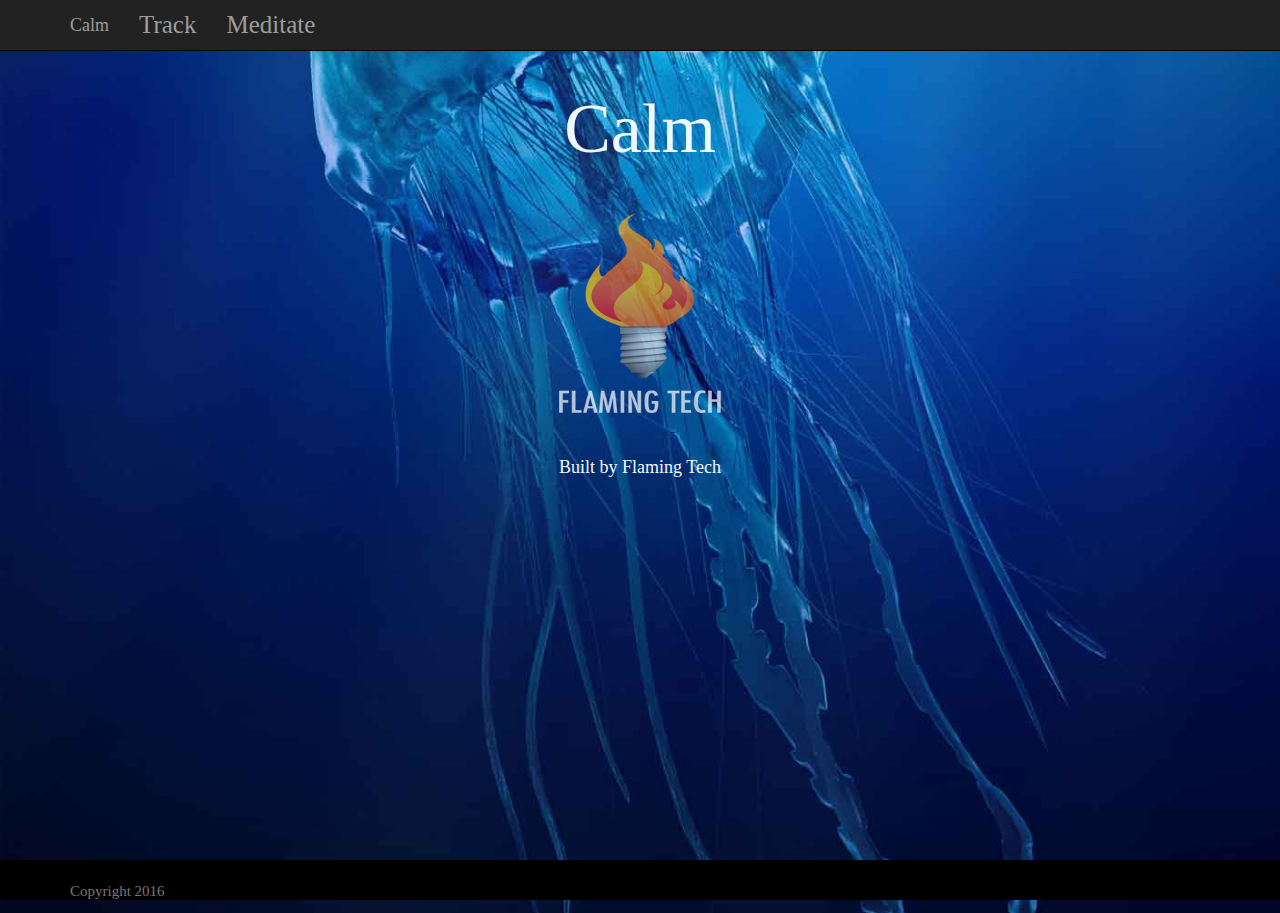
<file: calmapp/index.html>
<!DOCTYPE html>
<html lang="en">

<head>

    <meta charset="utf-8">
    <meta http-equiv="X-UA-Compatible" content="IE=edge">
    <meta name="viewport" content="width=device-width, initial-scale=1">
    <meta name="description" content="">
    <meta name="author" content="">

    <title>Calm App</title>

    <!-- Bootstrap Core CSS -->
    <link href="css/bootstrap.min.css" rel="stylesheet">
    <link href="custom.css" rel="stylesheet">
</head>

<body>

    <!-- Navigation -->
    <nav class="navbar navbar-inverse navbar-fixed-top" role="navigation">
        <div class="container">
            <!-- Brand and toggle get grouped for better mobile display -->
            <div class="navbar-header">
                <button type="button" class="navbar-toggle" data-toggle="collapse" data-target="#bs-example-navbar-collapse-1">
                    <span class="sr-only">Toggle navigation</span>
                    <span class="icon-bar"></span>
                    <span class="icon-bar"></span>
                    <span class="icon-bar"></span>
                </button>
                <a class="navbar-brand" href="index.html">Calm</a>
            </div>
            <!-- Collect the nav links, forms, and other content for toggling -->
            <div class="collapse navbar-collapse" id="bs-example-navbar-collapse-1">
                <ul class="nav navbar-nav">
                    <li>
                        <a href="track.html">Track</a>
                    </li>
                    <li> <a href="med.html">Meditate</a>
                    </li>
                    
                </ul>
            </div>
            <!-- /.navbar-collapse -->
        </div>
        <!-- /.container -->
    </nav>

    <!-- Page Content -->
    <div class="container">

        <div class="row">
            <div class="col-lg-12 text-center">
             <h2>Calm</h2>
                <br><img src="images/logo.png" height="200" alt="flaming-tech">
                <br><br><h4>Built by Flaming Tech</h4>
                
                </div>
            </div>
         </div>
    
    <footer>
      <div class="container">
        <br><p class="text-muted">Copyright 2016</p>
      </div>
    </footer>
        
        

    <!-- /.container -->

    <!-- jQuery Version 1.11.1 -->
    <script src="js/jquery.js"></script>

    <!-- Bootstrap Core JavaScript -->
    <script src="js/bootstrap.min.js"></script>

</body>

</html>
</file>
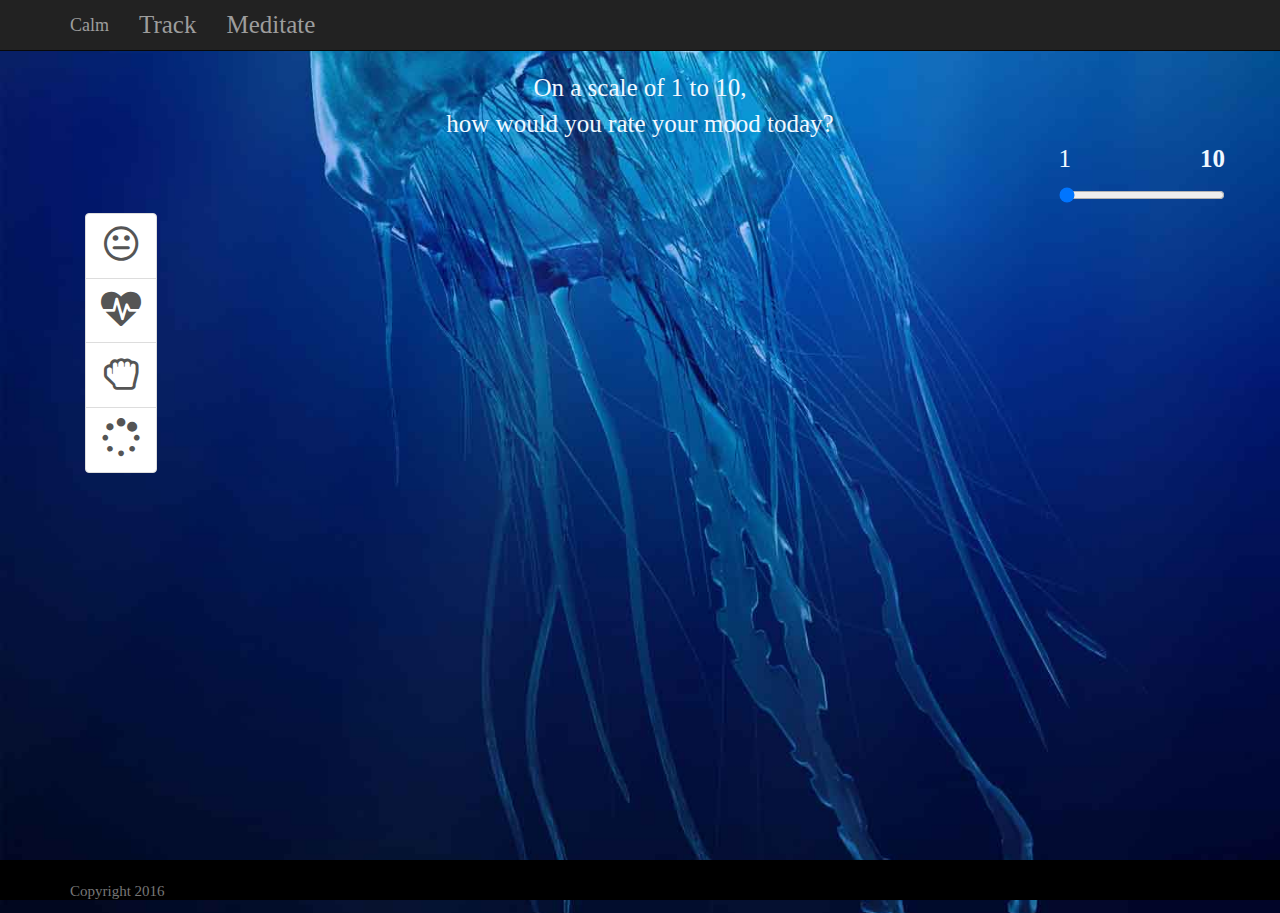
<file: calmapp/mood.html>
<!DOCTYPE html>
<html lang="en">

<head>

    <meta charset="utf-8">
    <meta http-equiv="X-UA-Compatible" content="IE=edge">
    <meta name="viewport" content="width=device-width, initial-scale=1">
    <meta name="description" content="">
    <meta name="author" content="">

    <title>Mood</title>

    <!-- Bootstrap Core CSS -->
    <link href="css/bootstrap.min.css" rel="stylesheet">
     <link rel="stylesheet" href="http://cdnjs.cloudflare.com/ajax/libs/font-awesome/4.6.3/css/font-awesome.min.css">
    <link href="custom.css" rel="stylesheet">
</head>

<body>
    
    <!-- Navigation -->
    <nav class="navbar navbar-inverse navbar-fixed-top" role="navigation">
        <div class="container">
            <!-- Brand and toggle get grouped for better mobile display -->
            <div class="navbar-header">
                <button type="button" class="navbar-toggle" data-toggle="collapse" data-target="#bs-example-navbar-collapse-1">
                    <span class="sr-only">Toggle navigation</span>
                    <span class="icon-bar"></span>
                    <span class="icon-bar"></span>
                    <span class="icon-bar"></span>
                </button>
                <a class="navbar-brand" href="index.html">Calm</a>
            </div>
            <!-- Collect the nav links, forms, and other content for toggling -->
            <div class="collapse navbar-collapse" id="bs-example-navbar-collapse-1">
                <ul class="nav navbar-nav">
                    <li>
                        <a href="track.html">Track</a>
                    </li>
                    <li> <a href="med.html">Meditate</a>
                    </li>
            
                </ul>
            </div>
            <!-- /.navbar-collapse -->
        </div>
        <!-- /.container -->
    </nav>

    <!-- Page Content -->
    <div class="container">
          <div class="row">
            <div class="col-lg-12 text-center">
                <p2>On a scale of 1 to 10,<br> how would you rate your mood today?</p2>
                 <div class="container">
        <div class="row">
            <div class="col-sm-3 text-center">
                <br>
                <br>
                <div class="list-group">
                    <a href="mood.html" class="list-group-item"><i class="fa fa-meh-o" style="font-size:40px;"></i></a>
                    <a href="heart.html" class="list-group-item"><i class="fa fa-heartbeat" style="font-size:40px;"></i></a>
                    <a href="tension.html" class="list-group-item"><i class="fa fa-hand-grab-o" style="font-size:40px;"></i></a>
                    <a href="breathe.html" class="list-group-item"><i class="fa fa-spinner fa-spin" style="font-size:40px;"></i></a>
                </div>
               
            </div>
            <div class="container">
            <div class="row">
            <div class="col-sm-9">
               <form>
    <div data-role="rangeslider" data-mini="true">
        <p>1</p>
        <label for="range-4a">10</label>
        <input type="range" name="range-4a" id="range-4a" min="0" max="10" value="0">
         

        
    </div>
</form> 
                </div>
            </div>
        
        </div>
    
    </div>
                </div>           
                

                
               </div>
                </div>
               </div>
    
   
    <footer>
      <div class="container">
        <br><p class="text-muted">Copyright 2016</p>
      </div>
    </footer>
        
        
        

    
    <!-- /.container -->

    <!-- jQuery Version 1.11.1 -->
    <script src="js/jquery.js"></script>

    <!-- Bootstrap Core JavaScript -->
    <script src="js/bootstrap.min.js"></script>
    
</body>

</html>
</file>
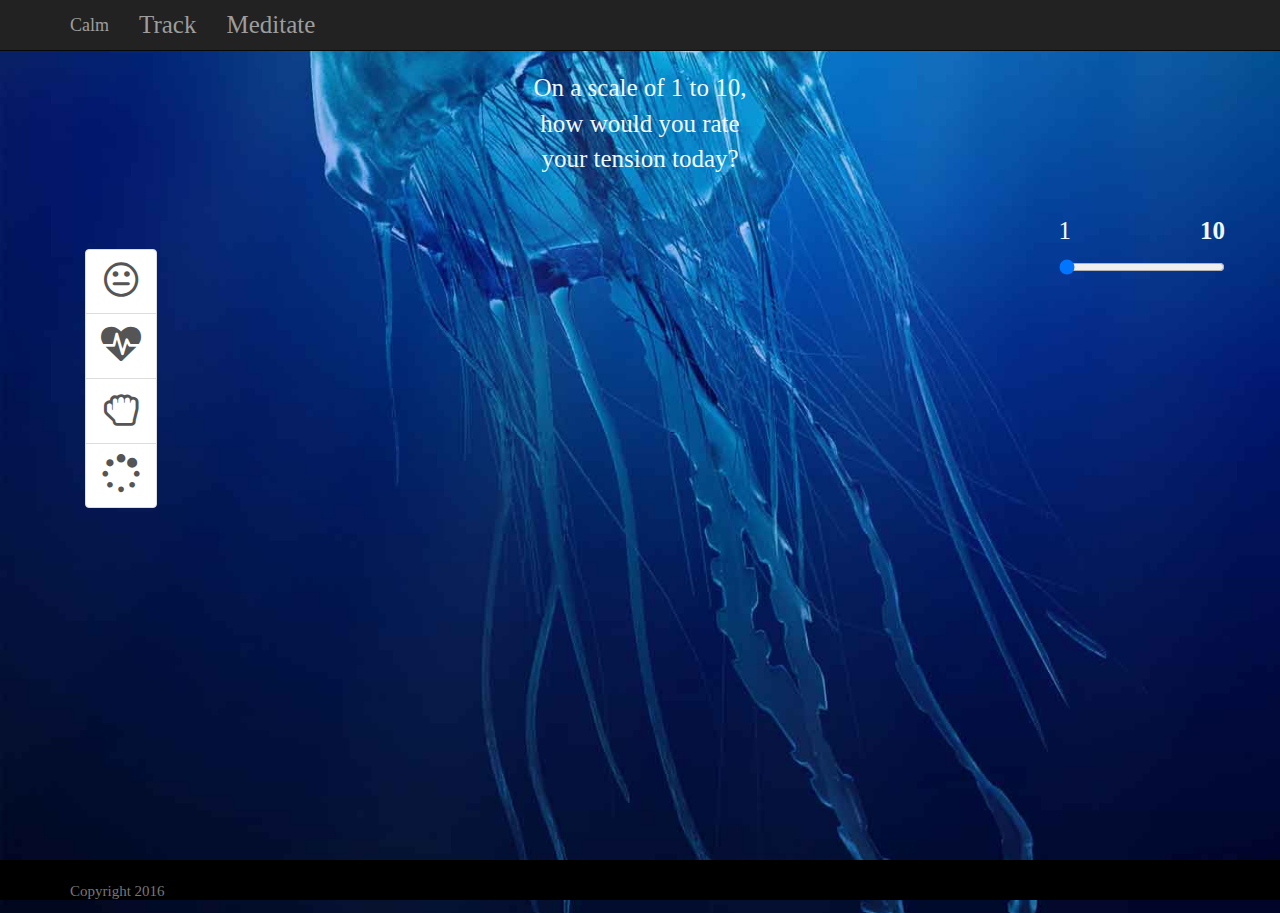
<file: calmapp/tension.html>
<!DOCTYPE html>
<html lang="en">

<head>

    <meta charset="utf-8">
    <meta http-equiv="X-UA-Compatible" content="IE=edge">
    <meta name="viewport" content="width=device-width, initial-scale=1">
    <meta name="description" content="">
    <meta name="author" content="">

    <title>Tension</title>

    <!-- Bootstrap Core CSS -->
    <link href="css/bootstrap.min.css" rel="stylesheet">
    <link rel="stylesheet" href="http://cdnjs.cloudflare.com/ajax/libs/font-awesome/4.6.3/css/font-awesome.min.css">
    <link href="custom.css" rel="stylesheet">
</head>

<body>
    
    <!-- Navigation -->
    <nav class="navbar navbar-inverse navbar-fixed-top" role="navigation">
        <div class="container">
            <!-- Brand and toggle get grouped for better mobile display -->
            <div class="navbar-header">
                <button type="button" class="navbar-toggle" data-toggle="collapse" data-target="#bs-example-navbar-collapse-1">
                    <span class="sr-only">Toggle navigation</span>
                    <span class="icon-bar"></span>
                    <span class="icon-bar"></span>
                    <span class="icon-bar"></span>
                </button>
                <a class="navbar-brand" href="index.html">Calm</a>
            </div>
            <!-- Collect the nav links, forms, and other content for toggling -->
            <div class="collapse navbar-collapse" id="bs-example-navbar-collapse-1">
                <ul class="nav navbar-nav">
                    <li>
                        <a href="track.html">Track</a>
                    </li>
                    <li> <a href="med.html">Meditate</a>
                    </li>
                    
                </ul>
            </div>
            <!-- /.navbar-collapse -->
        </div>
        <!-- /.container -->
    </nav>

    <!-- Page Content -->
    <div class="container">
          <div class="row">
            <div class="col-lg-12 text-center">
                <p2>On a scale of 1 to 10,<br> how would you rate<br> your tension today?</p2>  
                <br><br>
 <div class="container">
        <div class="row">
            <div class="col-sm-3 text-center">
                <br>
                <div class="list-group">
                    <a href="mood.html" class="list-group-item"><i class="fa fa-meh-o" style="font-size:40px;"></i></a>
                    <a href="heart.html" class="list-group-item"><i class="fa fa-heartbeat" style="font-size:40px;"></i></a>
                    <a href="tension.html" class="list-group-item"><i class="fa fa-hand-grab-o" style="font-size:40px;"></i></a>
                    <a href="breathe.html" class="list-group-item"><i class="fa fa-spinner fa-spin" style="font-size:40px;"></i></a>
                </div>
               
            </div>
            <div class="container">
            <div class="row">
            <div class="col-sm-9">
               <form>
    <div data-role="rangeslider" data-mini="true">
        <p>1</p>
        <label for="range-4a">10</label>
        <input type="range" name="range-4a" id="range-4a" min="0" max="10" value="0">
         

        
    </div>
</form> 
                </div>
            </div>
        
        </div>
    
    </div>
     </div>
              </div>
        </div>
    </div>
        
            
                
             
    
   
    <footer>
      <div class="container">
        <br><p class="text-muted">Copyright 2016</p>
      </div>
    </footer>
        
               
    
    <!-- /.container -->

    <!-- jQuery Version 1.11.1 -->
    <script src="js/jquery.js"></script>

    <!-- Bootstrap Core JavaScript -->
    <script src="js/bootstrap.min.js"></script>
    
</body>

</html>
</file>
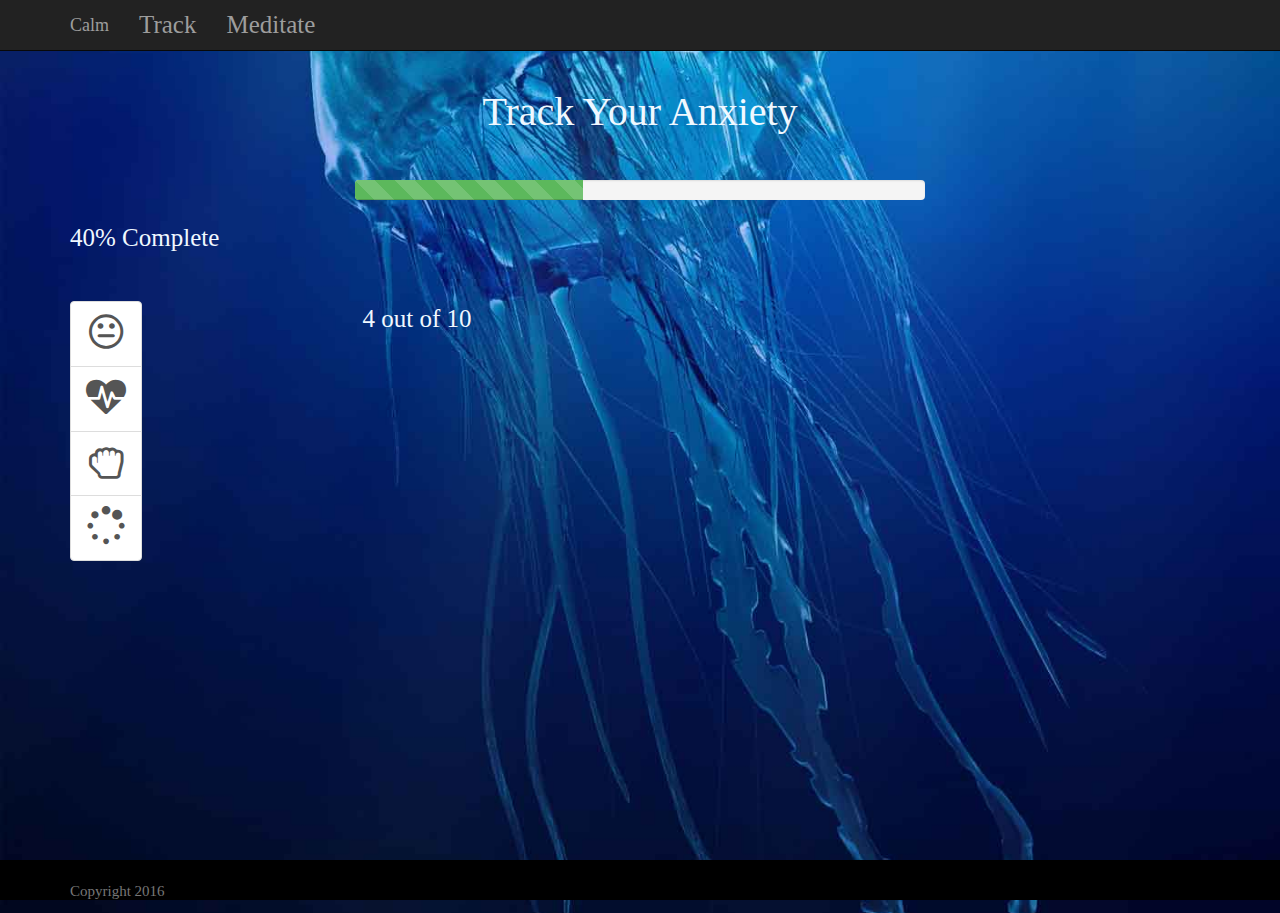
<file: calmapp/track.html>
<!DOCTYPE html>
<html lang="en">

<head>

    <meta charset="utf-8">
    <meta http-equiv="X-UA-Compatible" content="IE=edge">
    <meta name="viewport" content="width=device-width, initial-scale=1">
    <meta name="description" content="">
    <meta name="author" content="">

    <title>Track Your Anxiety</title>

    <!-- Bootstrap Core CSS -->
    <link href="css/bootstrap.min.css" rel="stylesheet">
    <link rel="stylesheet" href="http://cdnjs.cloudflare.com/ajax/libs/font-awesome/4.6.3/css/font-awesome.min.css">
    <link href="custom.css" rel="stylesheet">
</head>

<body>

    <!-- Navigation -->
    <nav class="navbar navbar-inverse navbar-fixed-top" role="navigation">
        <div class="container">
            <!-- Brand and toggle get grouped for better mobile display -->
            <div class="navbar-header">
                <button type="button" class="navbar-toggle" data-toggle="collapse" data-target="#bs-example-navbar-collapse-1">
                    <span class="sr-only">Toggle navigation</span>
                    <span class="icon-bar"></span>
                    <span class="icon-bar"></span>
                    <span class="icon-bar"></span>
                </button>
                <a class="navbar-brand" href="index.html">Calm</a>
            </div>
            <!-- Collect the nav links, forms, and other content for toggling -->
            <div class="collapse navbar-collapse" id="bs-example-navbar-collapse-1">
                <ul class="nav navbar-nav">
                    <li>
                        <a href="track.html">Track</a>
                    </li>
                    <li> <a href="med.html">Meditate</a>
                    </li>
                   
                </ul>
            </div>
            <!-- /.navbar-collapse -->
        </div>
        <!-- /.container -->
    </nav>

    <!-- Page Content -->
    <div class="container">
          <div class="row">
            <div class="col-lg-12 text-center">
                <h3>Track Your Anxiety</h3>
            <br><div class="progress">
  <div class="progress-bar progress-bar-success progress-bar-striped" role="progressbar" aria-valuenow="40" aria-valuemin="0" aria-valuemax="100" style="width: 40%">
    <span class="sr-only">40% Complete (success)</span>
  </div>
</div>
                <p>40% Complete</p>
              </div>
                </div>
            </div>
    <div class="container">
        <div class="row">
            <div class="col-sm-3 text-center">
                <br>
        
                <div class="list-group">
                    <a href="mood.html" class="list-group-item"><i class="fa fa-meh-o" style="font-size:40px;"></i></a>
                    <a href="heart.html" class="list-group-item"><i class="fa fa-heartbeat" style="font-size:40px;"></i></a>
                    <a href="tension.html" class="list-group-item"><i class="fa fa-hand-grab-o" style="font-size:40px;"></i></a>
                    <a href="breathe.html" class="list-group-item"><i class="fa fa-spinner fa-spin" style="font-size:40px;"></i></a>
                </div>
               
            
            </div>
            <div class="col-sm-9">
                <br>
            <p>4 out of 10</p>
            </div>
        
        </div>
    
    </div>
   
   
    <footer>
      <div class="container">
        <br><p class="text-muted">Copyright 2016</p>
      </div>
    </footer>
        
        
        

    
    <!-- /.container -->

    <!-- jQuery Version 1.11.1 -->
    <script src="js/jquery.js"></script>

    <!-- Bootstrap Core JavaScript -->
    <script src="js/bootstrap.min.js"></script>
    <script src="prog.js"></script>
</body>

</html>
</file>
<file: calmapp/custom.css>
@font-face {
    font-family: fantasy;
    src: url(sansation_light.woff);
}
Try it Yourself »


html {
        position: relative;
        min-height: 100%;
} 
body {
        /* Margin bottom by footer height */
        margin-bottom: 60px;
        padding-top: 70px;
        background:url(images/darkjelly.jpg) no-repeat center center fixed;
  -webkit-background-size: cover;
  -moz-background-size: cover;
  -o-background-size: cover;
  background-size: cover;
        overflow:hidden;
        font-family: fantasy;
        font-size: 25px;
        color: aliceblue;
}
footer {
        position: absolute;
        bottom: 0;
        width: 100%;
        font-size: 15px;
        /* Set the fixed height of the footer here */
        height: 40px;
        background-color: black;
}

p1{
    margin-left: 45%
}

h1 {
        font-size: 30px;
        color: aliceblue;
}
h2 {
    font-size: 70px;
}

h3 {
    font-size: 40px;
}

.progress {
    width: 50%;
    margin-left: 25%; 
}

#slide-panel {
    width:300px;
    height:300px;
    padding:10px;
    background: pink;
    margin-left:-300px;
    
}
#opener {
    float:right;
    margin:-10px -50px 0px 0px;
    border-radius:0;
}

.list-group {
    float: left;
    width: ;
}

form {
    width: 30;
    float: right;
    
    
    
}

label {
    float: right;
}

p {
    float: left; 
}

.heart {
	font-size: 152px;
	text-align: center;
	color: rgba(165, 25, 25, 1);
	padding: 0;
	margin: 0;
}

.pulse1 {
	-webkit-animation: pulse1 1s linear infinite;
	-moz-animation: pulse1 1s linear infinite;
	-ms-animation: pulse1 1s linear infinite;
	animation: pulse1 1s linear infinite;
}

@keyframes "pulse1" {
 0% {
    color: rgba(165, 25, 25, 1);
 }
 90% {
    color: rgba(255,0,0,0.0);
 }
 100% {
    color: rgba(255,0,0,1.0);
 }

}

@-moz-keyframes pulse1 {
 0% {
   color: rgba(165, 25, 25, 1);
 }
 90% {
   color: rgba(255,0,0,0.0);
 }
 100% {
   color: rgba(255,0,0,1.0);
 }

}

@-webkit-keyframes "pulse1" {
 0% {
   color: rgba(165, 25, 25, 1);
 }
 90% {
   color: rgba(255,0,0,0.0);
 }
 100% {
   color: rgba(255,0,0,1.0);
 }

}

@-ms-keyframes "pulse1" {
 0% {
   color: rgba(165, 25, 25, 1);
 }
 90% {
   color: rgba(255,0,0,0.0);
 }
 100% {
   color: rgba(255,0,0,1.0);
 }

}

.pulse2 {
	-webkit-animation: pulse2 1s linear infinite;
	-moz-animation: pulse2 1s linear infinite;
	-ms-animation: pulse2 1s linear infinite;
	animation: pulse2 1s linear infinite;
}

@keyframes "pulse2" {
 0% {
    -webkit-transform: scale(1.1);
   	-moz-transform: scale(1.1);
   	-o-transform: scale(1.1);
   	-ms-transform: scale(1.1);
   	transform: scale(1.1);
 }
 50% {
    -webkit-transform: scale(0.8);
   	-moz-transform: scale(0.8);
   	-o-transform: scale(0.8);
   	-ms-transform: scale(0.8);
   	transform: scale(0.8);
 }
 100% {
    -webkit-transform: scale(1);
   	-moz-transform: scale(1);
   	-o-transform: scale(1);
   	-ms-transform: scale(1);
   	transform: scale(1);
 }

}

@-moz-keyframes pulse2 {
 0% {
   -moz-transform: scale(1.1);
   transform: scale(1.1);
 }
 50% {
   -moz-transform: scale(0.8);
   transform: scale(0.8);
 }
 100% {
   -moz-transform: scale(1);
   transform: scale(1);
 }

}

@-webkit-keyframes "pulse2" {
 0% {
   -webkit-transform: scale(1.1);
   transform: scale(1.1);
 }
 50% {
   -webkit-transform: scale(0.8);
   transform: scale(0.8);
 }
 100% {
   -webkit-transform: scale(1);
   transform: scale(1);
 }

}

@-ms-keyframes "pulse2" {
 0% {
   -ms-transform: scale(1.1);
   transform: scale(1.1);
 }
 50% {
   -ms-transform: scale(0.8);
   transform: scale(0.8);
 }
 100% {
   -ms-transform: scale(1);
   transform: scale(1);
 }

}

svg {
  display: block;
  margin: 50px auto;
}

#loader 
{ fill: #991499 }

#border 
{ fill: #771099 }

embed {
    margin-left: 10%;
}
</file>
